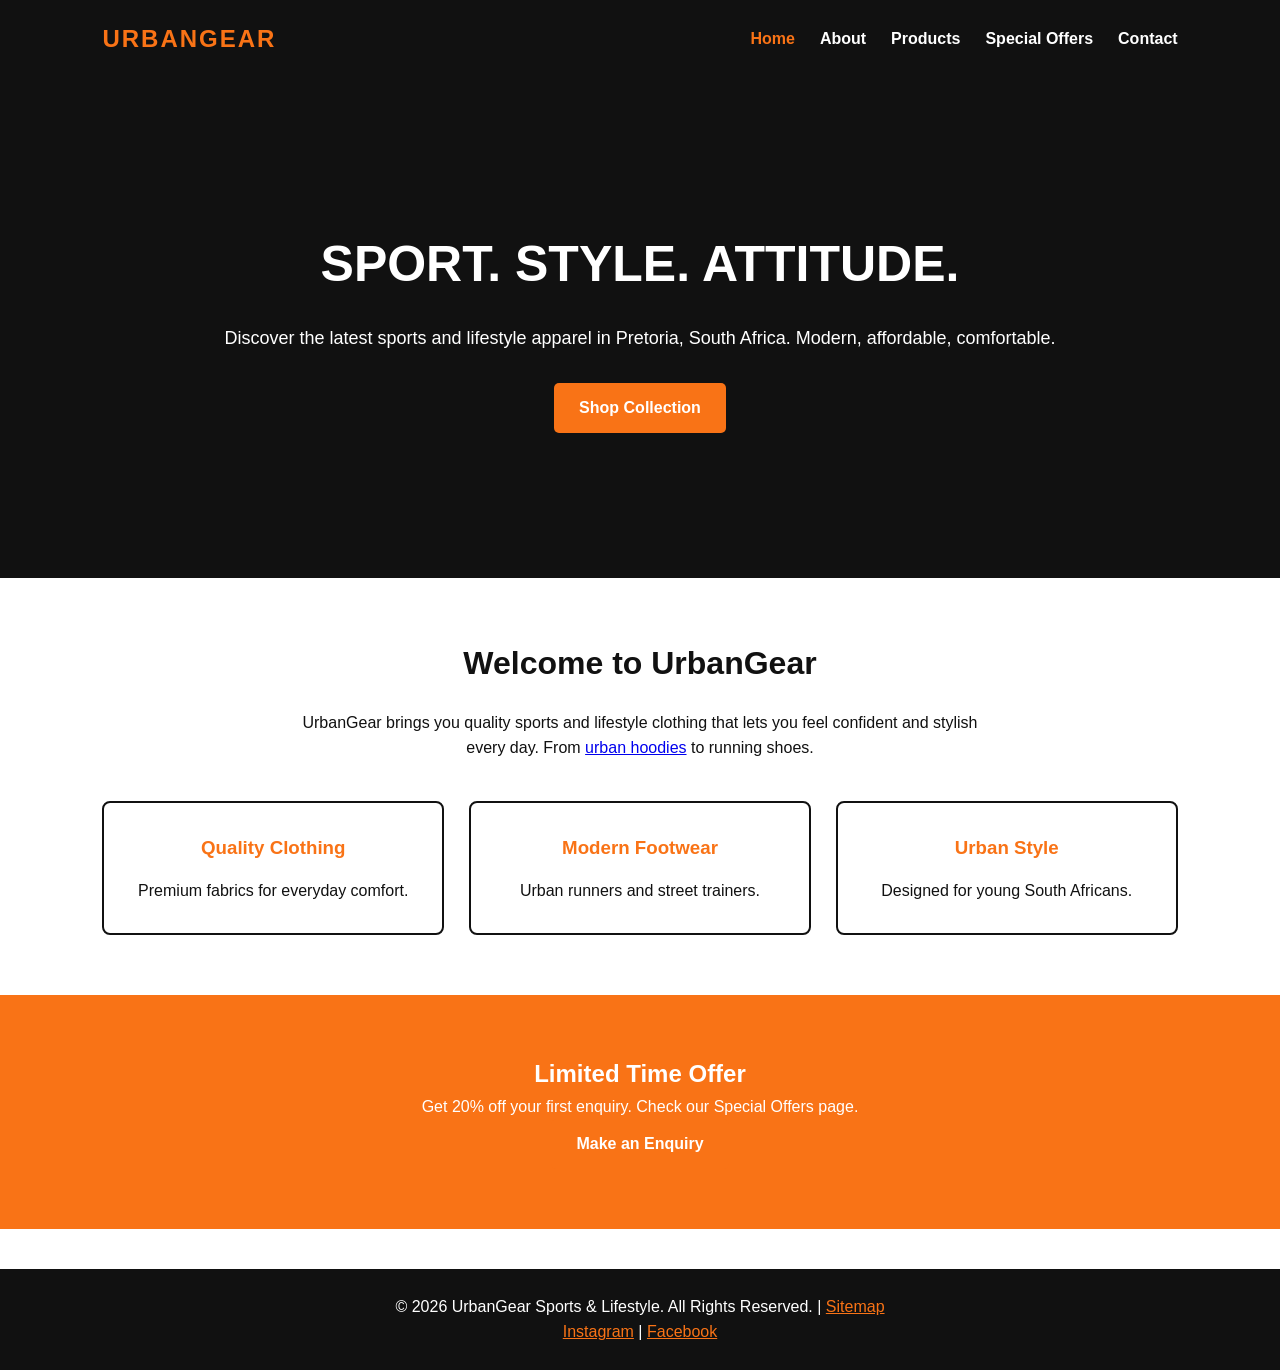
<file: index.html>
<!DOCTYPE html>
<html lang="en">
<head>
    <meta charset="UTF-8">
    <meta name="viewport" content="width=device-width, initial-scale=1.0">
    <title>UrbanGear | Sports & Lifestyle Apparel in Pretoria, SA</title>
    <meta name="description" content="UrbanGear is Pretoria's leading sports and lifestyle brand. Shop affordable urban streetwear, running shoes, hoodies, t-shirts and accessories.">
    <meta name="keywords" content="UrbanGear, sports wear Pretoria, streetwear South Africa, running shoes, urban clothing, lifestyle apparel">
    <meta name="author" content="UrbanGear">
    <link rel="canonical" href="https://moonpredator.github.io/urbangear/index.html">
    <meta property="og:title" content="UrbanGear | Sport. Style. Attitude.">
    <meta property="og:description" content="Discover latest sports and lifestyle apparel in Pretoria.">
    <link rel="stylesheet" href="style.css">
    <script type="application/ld+json">
    { "@context":"https://schema.org", "@type":"ClothingStore", "name":"UrbanGear", "address":{"@type":"PostalAddress","addressLocality":"Pretoria","addressCountry":"ZA"}, "url":"https://urbangear.co.za" }
    </script>
</head>
<body>
<header>
    <nav class="navbar" aria-label="Main Navigation">
        <div class="logo">URBANGEAR</div>
        <ul class="nav-links">
            <li><a href="index.html" class="active">Home</a></li>
            <li><a href="About.html">About</a></li>
            <li><a href="products.html">Products</a></li>
            <li><a href="enquiries.html">Special Offers</a></li>
            <li><a href="contact.html">Contact</a></li>
        </ul>
    </nav>
</header>
<main>
    <section class="hero">
        <div class="hero-content fade-in">
            <h1>SPORT. STYLE. ATTITUDE.</h1>
            <p>Discover the latest sports and lifestyle apparel in Pretoria, South Africa. Modern, affordable, comfortable.</p>
            <a href="products.html" class="button" aria-label="Shop Products">Shop Collection</a>
        </div>
    </section>
    <section class="section fade-in">
        <h2>Welcome to UrbanGear</h2>
        <p class="intro">UrbanGear brings you quality sports and lifestyle clothing that lets you feel confident and stylish every day. From <a href="products.html">urban hoodies</a> to running shoes.</p>
        <div class="features">
            <div class="feature-card"><h3>Quality Clothing</h3><p>Premium fabrics for everyday comfort.</p></div>
            <div class="feature-card"><h3>Modern Footwear</h3><p>Urban runners and street trainers.</p></div>
            <div class="feature-card"><h3>Urban Style</h3><p>Designed for young South Africans.</p></div>
        </div>
    </section>
    <section class="offer fade-in">
        <h2>Limited Time Offer</h2>
        <p>Get 20% off your first enquiry. Check our Special Offers page.</p>
        <a href="enquiries.html" class="button">Make an Enquiry</a>
    </section>
</main>
<footer><p>&copy; 2026 UrbanGear Sports & Lifestyle. All Rights Reserved. | <a href="sitemap.xml">Sitemap</a></p>
<div class="social"><a href="#">Instagram</a> | <a href="#">Facebook</a></div></footer>
<script src="script.js" defer></script>
</body>
</html>
</file>
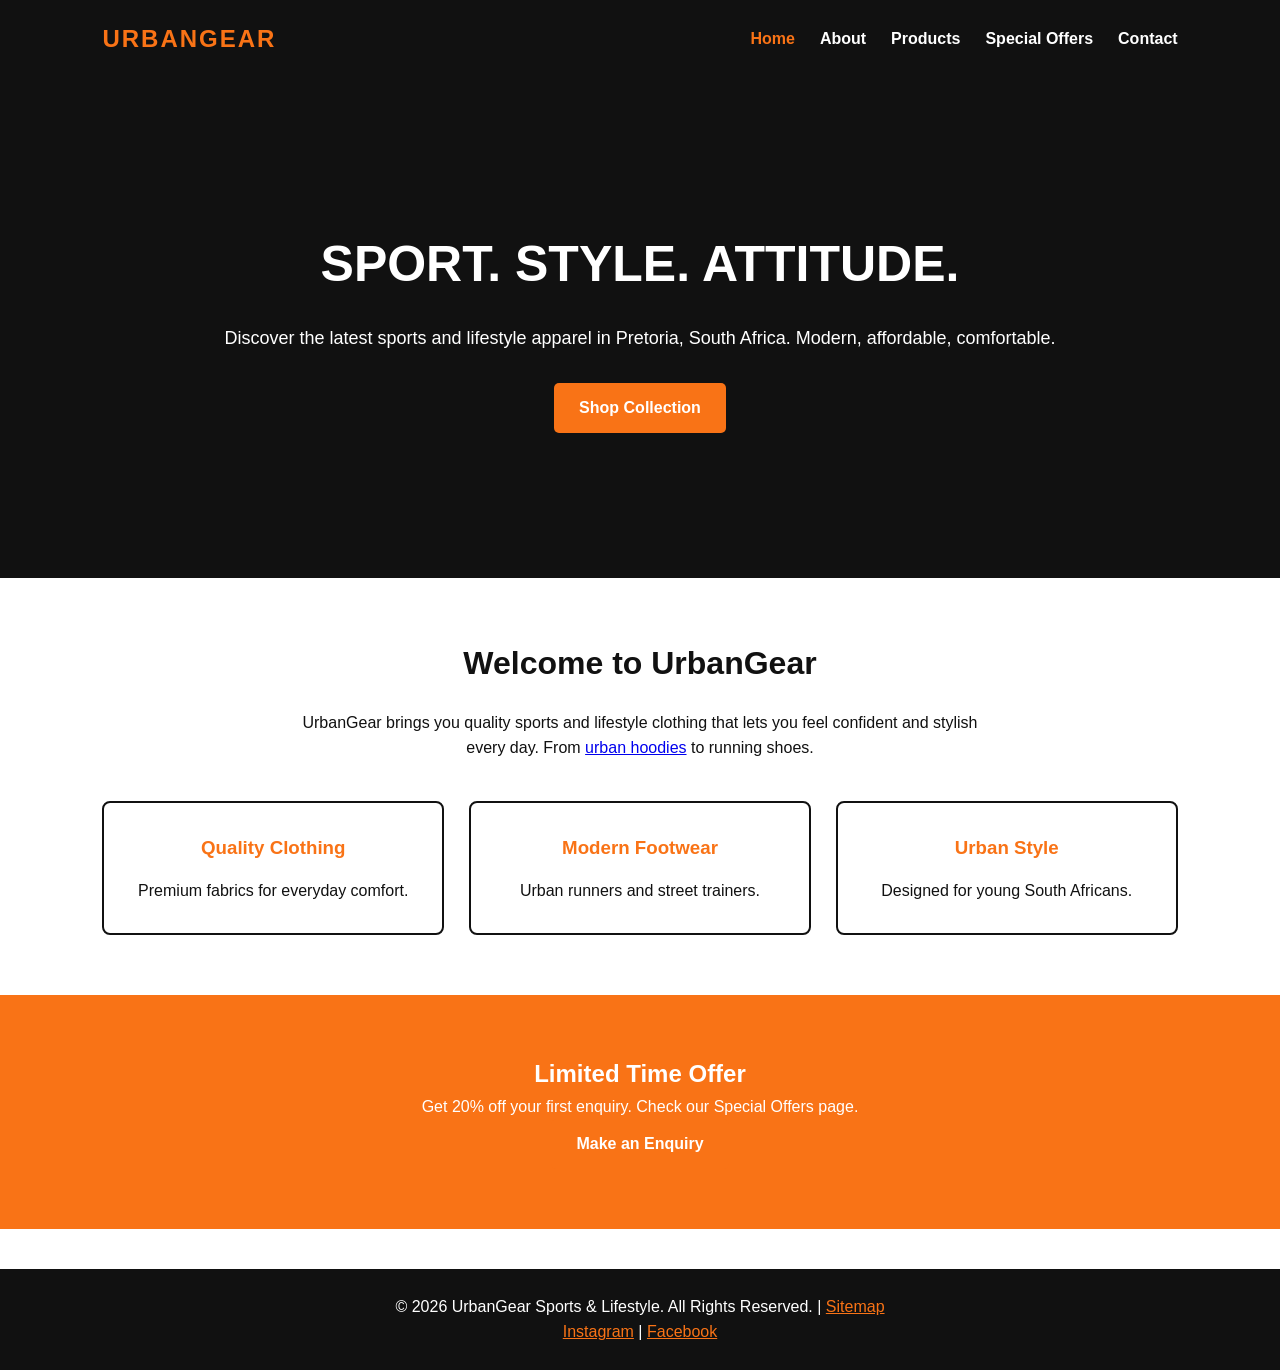
<file: POE PART 3/index.html>
<!DOCTYPE html>
<html lang="en">
<head>
    <meta charset="UTF-8">
    <meta name="viewport" content="width=device-width, initial-scale=1.0">
    <title>UrbanGear | Sports & Lifestyle Apparel in Pretoria, SA</title>
    <meta name="description" content="UrbanGear is Pretoria's leading sports and lifestyle brand. Shop affordable urban streetwear, running shoes, hoodies, t-shirts and accessories.">
    <meta name="keywords" content="UrbanGear, sports wear Pretoria, streetwear South Africa, running shoes, urban clothing, lifestyle apparel">
    <meta name="author" content="UrbanGear">
    <link rel="canonical" href="https://MOONPredator.github.io/urbangear/index.html">
    <meta property="og:title" content="UrbanGear | Sport. Style. Attitude.">
    <meta property="og:description" content="Discover latest sports and lifestyle apparel in Pretoria.">
    <link rel="stylesheet" href="cs_assets/style.css">
    <script type="application/ld+json">
    { "@context":"https://schema.org", "@type":"ClothingStore", "name":"UrbanGear", "address":{"@type":"PostalAddress","addressLocality":"Pretoria","addressCountry":"ZA"}, "url":"https://urbangear.co.za" }
    </script>
</head>
<body>
<header>
    <nav class="navbar" aria-label="Main Navigation">
        <div class="logo">URBANGEAR</div>
        <ul class="nav-links">
            <li><a href="index.html" class="active">Home</a></li>
            <li><a href="About.html">About</a></li>
            <li><a href="products.html">Products</a></li>
            <li><a href="enquiries.html">Special Offers</a></li>
            <li><a href="contact.html">Contact</a></li>
        </ul>
    </nav>
</header>
<main>
    <section class="hero">
        <div class="hero-content fade-in">
            <h1>SPORT. STYLE. ATTITUDE.</h1>
            <p>Discover the latest sports and lifestyle apparel in Pretoria, South Africa. Modern, affordable, comfortable.</p>
            <a href="products.html" class="button" aria-label="Shop Products">Shop Collection</a>
        </div>
    </section>
    <section class="section fade-in">
        <h2>Welcome to UrbanGear</h2>
        <p class="intro">UrbanGear brings you quality sports and lifestyle clothing that lets you feel confident and stylish every day. From <a href="products.html">urban hoodies</a> to running shoes.</p>
        <div class="features">
            <div class="feature-card"><h3>Quality Clothing</h3><p>Premium fabrics for everyday comfort.</p></div>
            <div class="feature-card"><h3>Modern Footwear</h3><p>Urban runners and street trainers.</p></div>
            <div class="feature-card"><h3>Urban Style</h3><p>Designed for young South Africans.</p></div>
        </div>
    </section>
    <section class="offer fade-in">
        <h2>Limited Time Offer</h2>
        <p>Get 20% off your first enquiry. Check our Special Offers page.</p>
        <a href="enquiries.html" class="button">Make an Enquiry</a>
    </section>
</main>
<footer><p>&copy; 2026 UrbanGear Sports & Lifestyle. All Rights Reserved. | <a href="sitemap.xml">Sitemap</a></p>
<div class="social"><a href="#">Instagram</a> | <a href="#">Facebook</a></div></footer>
<script src="js_assets/script.js" defer></script>
</body>
</html>
</file>
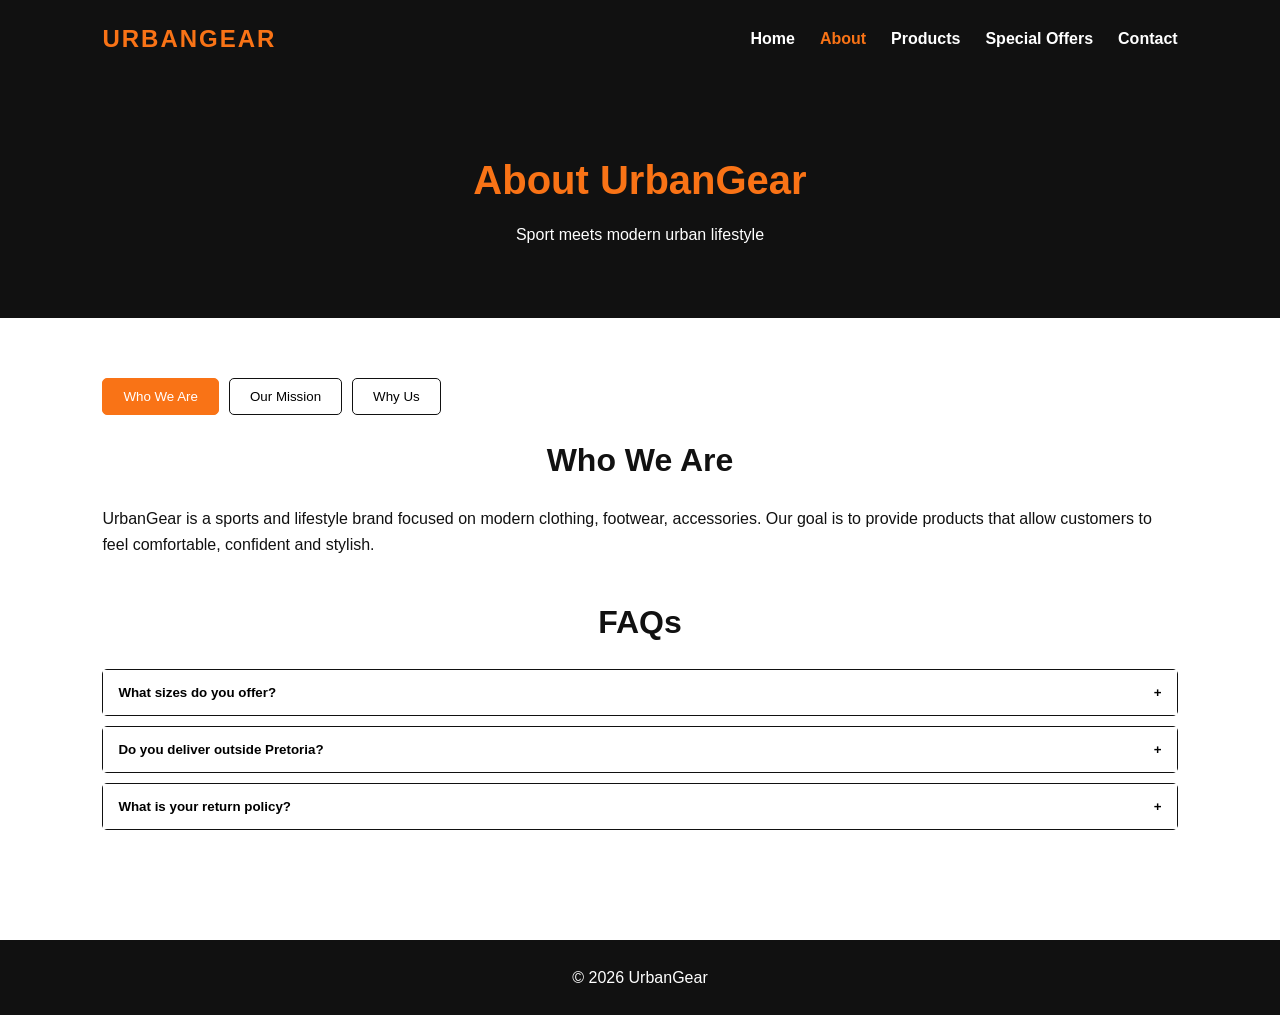
<file: About.html>
<!DOCTYPE html><html lang="en"><head><meta charset="UTF-8"><meta name="viewport" content="width=device-width, initial-scale=1.0"><title>About UrbanGear | Our Mission & Story</title><meta name="description" content="Learn about UrbanGear's mission to make affordable sports lifestyle products accessible to young people in South Africa."><link rel="stylesheet" href="style.css"></head><body>
<nav class="navbar"><div class="logo">URBANGEAR</div><ul class="nav-links"><li><a href="index.html">Home</a></li><li><a href="About.html" class="active">About</a></li><li><a href="products.html">Products</a></li><li><a href="enquiries.html">Special Offers</a></li><li><a href="contact.html">Contact</a></li></ul></nav>
<div class="page-heading"><h1>About UrbanGear</h1><p>Sport meets modern urban lifestyle</p></div>
<section class="section about-content fade-in">
<div class="tabs"><button class="tab-btn active" data-tab="who">Who We Are</button><button class="tab-btn" data-tab="mission">Our Mission</button><button class="tab-btn" data-tab="why">Why Us</button></div>
<div id="who" class="tab-content active"><h2>Who We Are</h2><p>UrbanGear is a sports and lifestyle brand focused on modern clothing, footwear, accessories. Our goal is to provide products that allow customers to feel comfortable, confident and stylish.</p></div>
<div id="mission" class="tab-content"><h2>Our Mission</h2><p>To make sports and lifestyle products accessible to young people and communities across South Africa, with quality and modern design.</p></div>
<div id="why" class="tab-content"><h2>Why Choose UrbanGear?</h2><ul class="about-list"><li>Modern designs</li><li>Affordable</li><li>Comfortable</li><li>Simple enquiries</li></ul></div>

<h2 style="margin-top:40px;">FAQs</h2>
<div class="accordion"><div class="accordion-item"><button class="accordion-header">What sizes do you offer? <span>+</span></button><div class="accordion-body"><p>We offer S to XXL for clothing and 6-11 for footwear.</p></div></div><div class="accordion-item"><button class="accordion-header">Do you deliver outside Pretoria? <span>+</span></button><div class="accordion-body"><p>Yes, we deliver nationwide via Courier Guy.</p></div></div><div class="accordion-item"><button class="accordion-header">What is your return policy? <span>+</span></button><div class="accordion-body"><p>30-day returns if unworn with tags.</p></div></div></div>
</section><footer><p>&copy; 2026 UrbanGear</p></footer><script src="script.js" defer></script></body></html>
</file>
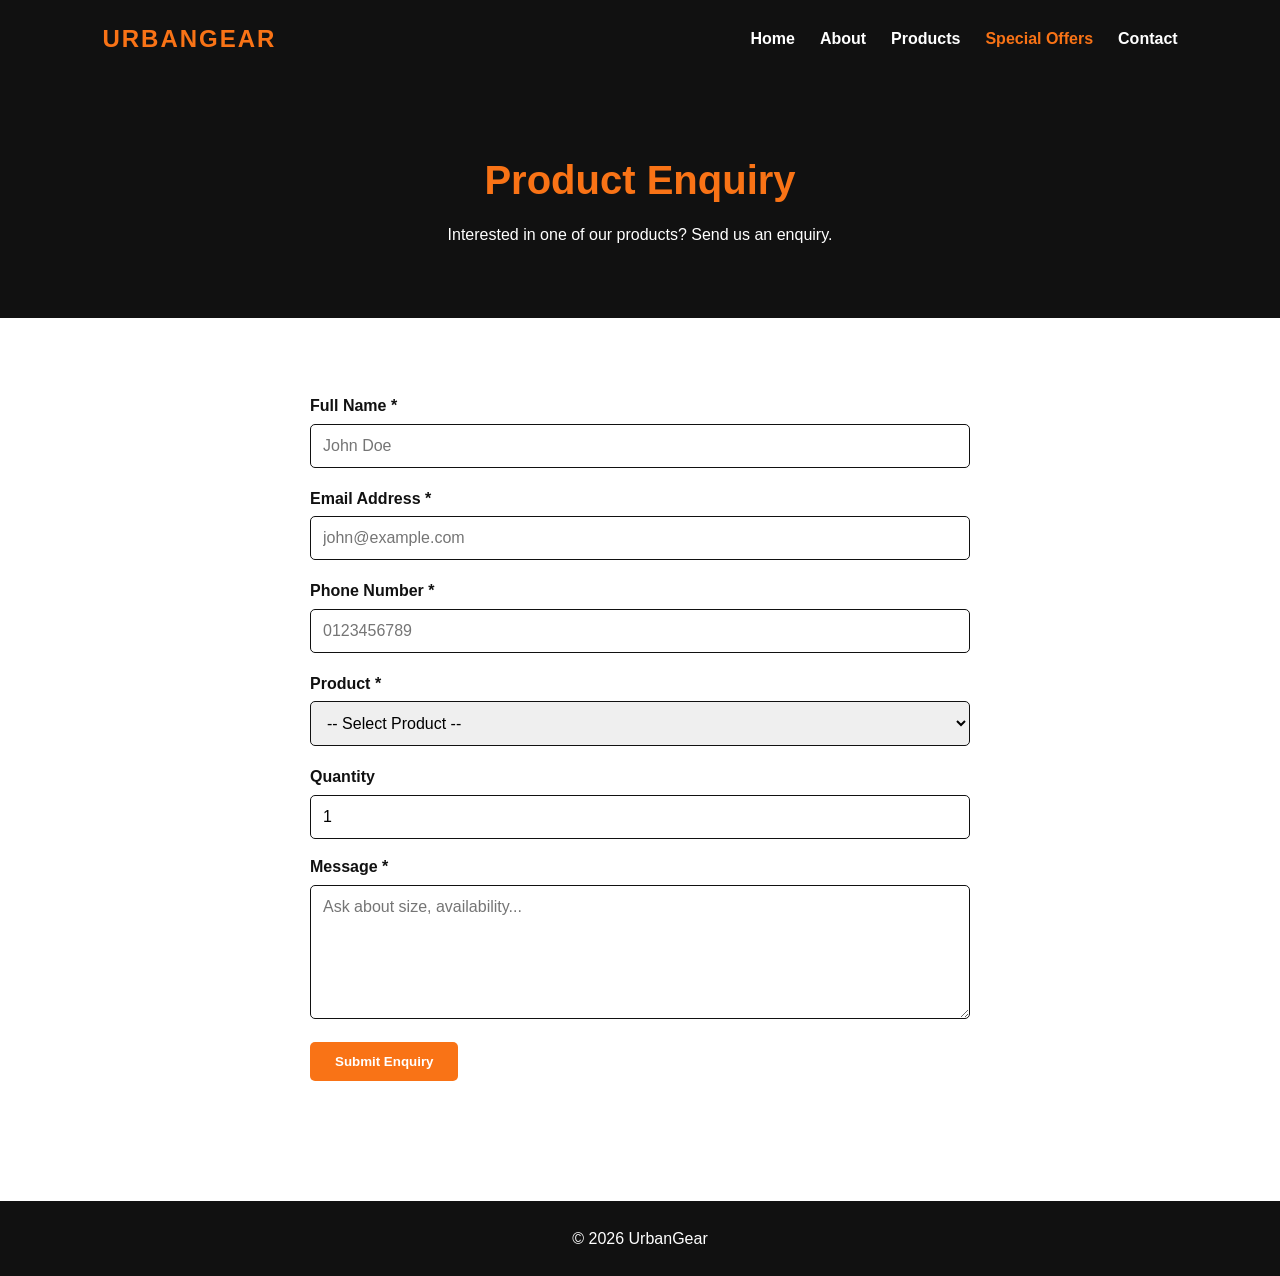
<file: enquiries.html>
<!DOCTYPE html>
<html lang="en">
<head>
<meta charset="UTF-8"><meta name="viewport" content="width=device-width, initial-scale=1.0">
<title>Product Enquiry | Check Price & Availability - UrbanGear</title>
<meta name="description" content="Enquire about UrbanGear products. Get instant feedback on cost, stock availability and delivery in Pretoria.">
<link rel="stylesheet" href="style.css"></head>
<body>
<nav class="navbar"><div class="logo">URBANGEAR</div><ul class="nav-links"><li><a href="index.html">Home</a></li><li><a href="About.html">About</a></li><li><a href="products.html">Products</a></li><li><a href="enquiries.html" class="active">Special Offers</a></li><li><a href="contact.html">Contact</a></li></ul></nav>
<div class="page-heading"><h1>Product Enquiry</h1><p>Interested in one of our products? Send us an enquiry.</p></div>
<section class="form-section fade-in">
<form id="enquiryForm" action="https://formspree.io/f/maykexample" method="POST" novalidate>
<label for="name">Full Name *</label><input type="text" id="name" name="name" required minlength="3" placeholder="John Doe">
<span class="error" id="nameError"></span>
<label for="email">Email Address *</label><input type="email" id="email" name="email" required placeholder="john@example.com">
<span class="error" id="emailError"></span>
<label for="phone">Phone Number *</label><input type="tel" id="phone" name="phone" required pattern="^0[0-9]{9}$" placeholder="0123456789">
<span class="error" id="phoneError"></span>
<label for="product">Product *</label><select id="product" name="product" required><option value="">-- Select Product --</option><option value="tshirt">Urban Sports T-Shirt - R399</option><option value="hoodie">UrbanGear Hoodie - R699</option><option value="runner">Urban Runner - R899</option><option value="trainers">Street Trainers - R799</option><option value="cap">Urban Cap - R199</option><option value="backpack">Urban Backpack - R499</option></select>
<span class="error" id="productError"></span>
<label for="quantity">Quantity</label><input type="number" id="quantity" name="quantity" min="1" max="10" value="1">
<label for="message">Message *</label><textarea id="message" name="message" rows="6" required minlength="10" placeholder="Ask about size, availability..."></textarea>
<span class="error" id="messageError"></span>
<button type="submit" class="button">Submit Enquiry</button>
<p id="formMessage" role="alert"></p>
</form>
</section>
<footer><p>&copy; 2026 UrbanGear</p></footer>
<script src="script.js" defer></script>
</body>
</html>
</file>
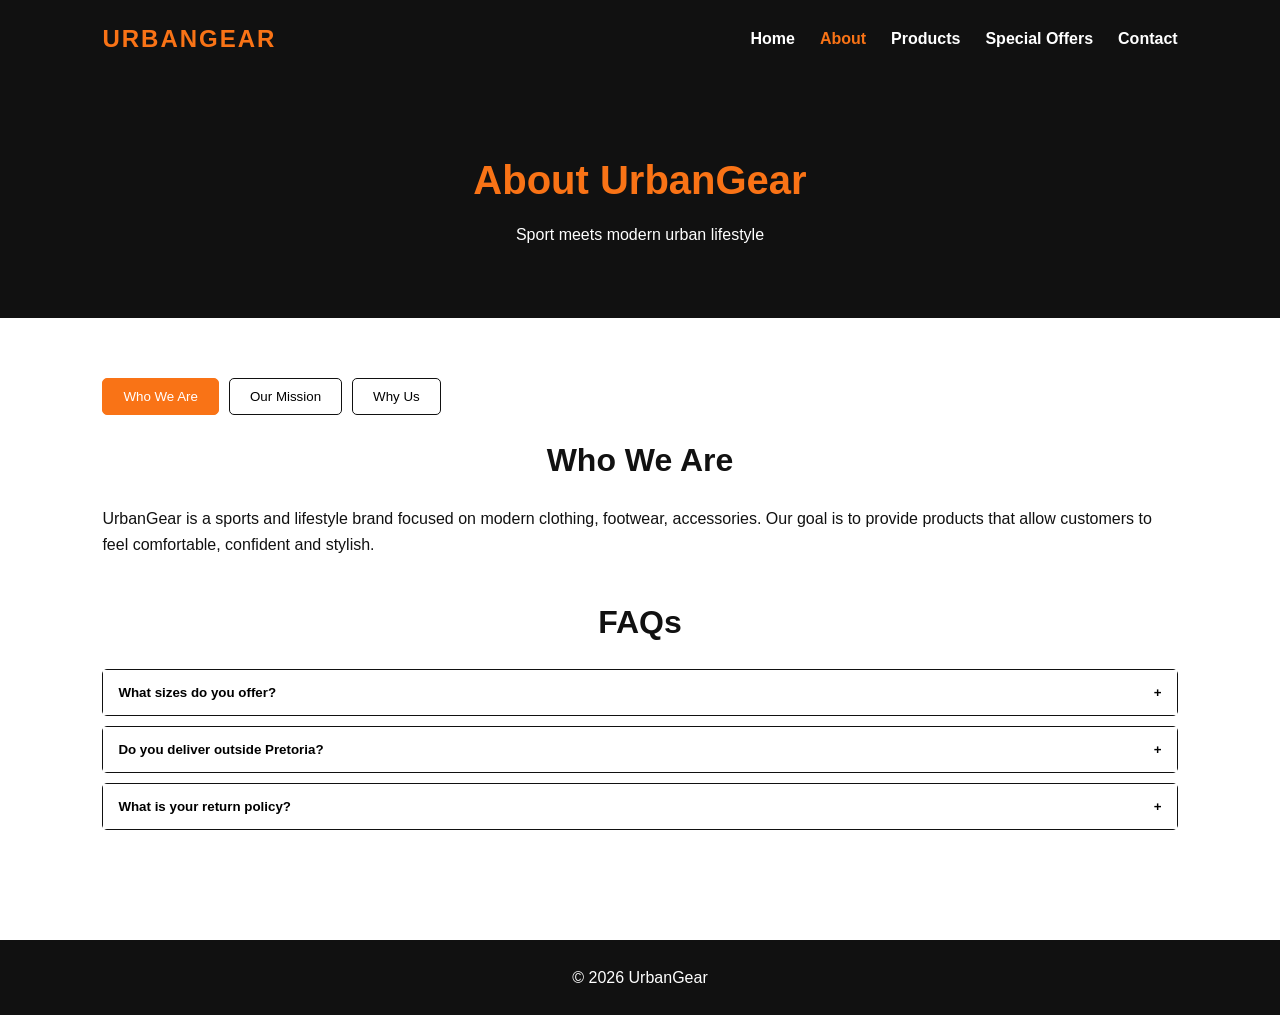
<file: POE PART 3/About.html>
<!DOCTYPE html><html lang="en"><head><meta charset="UTF-8"><meta name="viewport" content="width=device-width, initial-scale=1.0"><title>About UrbanGear | Our Mission & Story</title><meta name="description" content="Learn about UrbanGear's mission to make affordable sports lifestyle products accessible to young people in South Africa."><link rel="stylesheet" href="cs_assets/style.css"></head><body>
<nav class="navbar"><div class="logo">URBANGEAR</div><ul class="nav-links"><li><a href="index.html">Home</a></li><li><a href="About.html" class="active">About</a></li><li><a href="products.html">Products</a></li><li><a href="enquiries.html">Special Offers</a></li><li><a href="contact.html">Contact</a></li></ul></nav>
<div class="page-heading"><h1>About UrbanGear</h1><p>Sport meets modern urban lifestyle</p></div>
<section class="section about-content fade-in">
<div class="tabs"><button class="tab-btn active" data-tab="who">Who We Are</button><button class="tab-btn" data-tab="mission">Our Mission</button><button class="tab-btn" data-tab="why">Why Us</button></div>
<div id="who" class="tab-content active"><h2>Who We Are</h2><p>UrbanGear is a sports and lifestyle brand focused on modern clothing, footwear, accessories. Our goal is to provide products that allow customers to feel comfortable, confident and stylish.</p></div>
<div id="mission" class="tab-content"><h2>Our Mission</h2><p>To make sports and lifestyle products accessible to young people and communities across South Africa, with quality and modern design.</p></div>
<div id="why" class="tab-content"><h2>Why Choose UrbanGear?</h2><ul class="about-list"><li>Modern designs</li><li>Affordable</li><li>Comfortable</li><li>Simple enquiries</li></ul></div>

<h2 style="margin-top:40px;">FAQs</h2>
<div class="accordion"><div class="accordion-item"><button class="accordion-header">What sizes do you offer? <span>+</span></button><div class="accordion-body"><p>We offer S to XXL for clothing and 6-11 for footwear.</p></div></div><div class="accordion-item"><button class="accordion-header">Do you deliver outside Pretoria? <span>+</span></button><div class="accordion-body"><p>Yes, we deliver nationwide via Courier Guy.</p></div></div><div class="accordion-item"><button class="accordion-header">What is your return policy? <span>+</span></button><div class="accordion-body"><p>30-day returns if unworn with tags.</p></div></div></div>
</section><footer><p>&copy; 2026 UrbanGear</p></footer><script src="js_assets/script.js" defer></script></body></html>
</file>
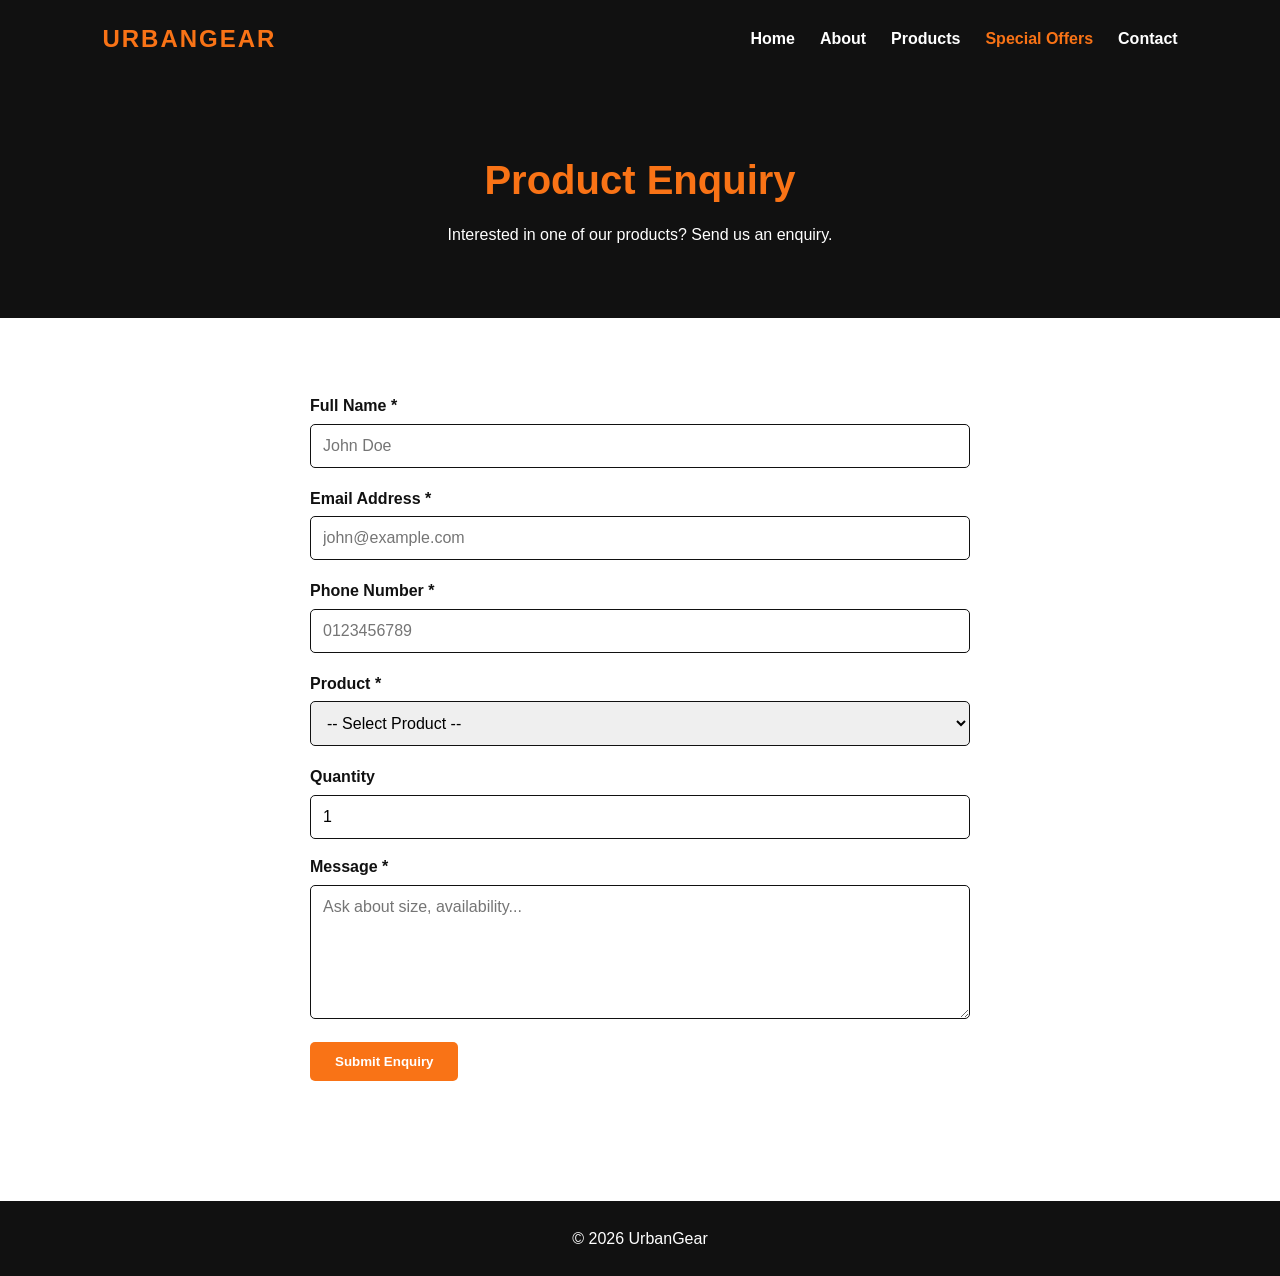
<file: POE PART 3/enquiries.html>
<!DOCTYPE html>
<html lang="en">
<head>
<meta charset="UTF-8"><meta name="viewport" content="width=device-width, initial-scale=1.0">
<title>Product Enquiry | Check Price & Availability - UrbanGear</title>
<meta name="description" content="Enquire about UrbanGear products. Get instant feedback on cost, stock availability and delivery in Pretoria.">
<link rel="stylesheet" href="cs_assets/style.css"></head>
<body>
<nav class="navbar"><div class="logo">URBANGEAR</div><ul class="nav-links"><li><a href="index.html">Home</a></li><li><a href="About.html">About</a></li><li><a href="products.html">Products</a></li><li><a href="enquiries.html" class="active">Special Offers</a></li><li><a href="contact.html">Contact</a></li></ul></nav>
<div class="page-heading"><h1>Product Enquiry</h1><p>Interested in one of our products? Send us an enquiry.</p></div>
<section class="form-section fade-in">
<form id="enquiryForm" action="https://formspree.io/f/maykexample" method="POST" novalidate>
<label for="name">Full Name *</label><input type="text" id="name" name="name" required minlength="3" placeholder="John Doe">
<span class="error" id="nameError"></span>
<label for="email">Email Address *</label><input type="email" id="email" name="email" required placeholder="john@example.com">
<span class="error" id="emailError"></span>
<label for="phone">Phone Number *</label><input type="tel" id="phone" name="phone" required pattern="^0[0-9]{9}$" placeholder="0123456789">
<span class="error" id="phoneError"></span>
<label for="product">Product *</label><select id="product" name="product" required><option value="">-- Select Product --</option><option value="tshirt">Urban Sports T-Shirt - R399</option><option value="hoodie">UrbanGear Hoodie - R699</option><option value="runner">Urban Runner - R899</option><option value="trainers">Street Trainers - R799</option><option value="cap">Urban Cap - R199</option><option value="backpack">Urban Backpack - R499</option></select>
<span class="error" id="productError"></span>
<label for="quantity">Quantity</label><input type="number" id="quantity" name="quantity" min="1" max="10" value="1">
<label for="message">Message *</label><textarea id="message" name="message" rows="6" required minlength="10" placeholder="Ask about size, availability..."></textarea>
<span class="error" id="messageError"></span>
<button type="submit" class="button">Submit Enquiry</button>
<p id="formMessage" role="alert"></p>
</form>
</section>
<footer><p>&copy; 2026 UrbanGear</p></footer>
<script src="js_assets/script.js" defer></script>
</body>
</html>
</file>
<file: style.css>
/* UrbanGear - Part 3 Enhanced CSS */
*{margin:0;padding:0;box-sizing:border-box;}
body{font-family:Arial,sans-serif;background:#FFFFFF;color:#111111;line-height:1.6;scroll-behavior:smooth;}
.navbar{background:#111111;color:#FFF;display:flex;justify-content:space-between;align-items:center;padding:20px 8%;position:sticky;top:0;z-index:1000;transition:0.3s;}
.logo{color:#F97316;font-size:24px;font-weight:bold;letter-spacing:2px;}
.nav-links{list-style:none;display:flex;gap:25px;}
.nav-links a{color:#FFF;text-decoration:none;font-weight:bold;transition:0.3s;}
.nav-links a:hover,.nav-links a.active{color:#F97316;}
.hero{min-height:500px;background:#111111;display:flex;justify-content:center;align-items:center;text-align:center;padding:40px;animation:fadeIn 1s ease-in;}
.hero h1{color:#FFF;font-size:50px;margin-bottom:20px;}
.hero p{color:#FFF;font-size:18px;margin-bottom:30px;}
.button{display:inline-block;background:#F97316;color:#FFF;padding:12px 25px;text-decoration:none;border:none;border-radius:5px;font-weight:bold;cursor:pointer;transition:0.3s transform, background;}
.button:hover{background:#111111;transform:translateY(-3px);}
.section{padding:60px 8%;}.section h2{text-align:center;font-size:32px;margin-bottom:20px;}
.intro{text-align:center;max-width:700px;margin:0 auto 40px;}
.features{display:grid;grid-template-columns:repeat(3,1fr);gap:25px;}
.feature-card{border:2px solid #111111;padding:30px;text-align:center;border-radius:8px;transition:0.3s;}.feature-card:hover{transform:translateY(-5px);box-shadow:0 10px 20px rgba(0,0,0,0.1);}
.feature-card h3{color:#F97316;margin-bottom:15px;}
.offer{background:#F97316;color:#FFF;text-align:center;padding:60px 20px;}
.page-heading{background:#111111;color:#FFF;text-align:center;padding:70px 20px;}
.page-heading h1{font-size:40px;color:#F97316;margin-bottom:10px;}
.search-sort{display:flex;gap:15px;justify-content:center;margin-bottom:30px;flex-wrap:wrap;}
.search-sort input,.search-sort select{padding:12px;border:1px solid #111111;border-radius:5px;min-width:250px;}
.categories{text-align:center;margin-bottom:40px;}.categories button{background:#111111;color:#FFF;border:none;padding:12px 20px;margin:5px;border-radius:5px;cursor:pointer;transition:0.3s;}.categories button:hover,.categories button.active-cat{background:#F97316;}
.products-grid{display:grid;grid-template-columns:repeat(3,1fr);gap:30px;}
.product-card{border:1px solid #111111;border-radius:8px;overflow:hidden;background:#FFF;transition:0.3s;cursor:pointer;}.product-card:hover{transform:scale(1.02);box-shadow:0 8px 20px rgba(0,0,0,0.15);}
.product-image{height:220px;background:#111111;color:#F97316;display:flex;justify-content:center;align-items:center;font-weight:bold;font-size:20px;overflow:hidden;}.product-image img{width:100%;height:100%;object-fit:cover;}
.product-info{padding:20px;}.product-info h4{color:#F97316;font-size:22px;margin:15px 0;}
/* Modal */ .modal{display:none;position:fixed;z-index:2000;left:0;top:0;width:100%;height:100%;background:rgba(0,0,0,0.7);}.modal-content{background:#FFF;margin:10% auto;padding:30px;border-radius:8px;max-width:600px;position:relative;animation:slideIn 0.3s;}.close-modal,.close-lightbox{position:absolute;right:15px;top:10px;font-size:28px;cursor:pointer;}
/* Lightbox */ .lightbox{display:none;position:fixed;z-index:3000;left:0;top:0;width:100%;height:100%;background:rgba(0,0,0,0.9);text-align:center;padding-top:60px;}.lightbox img{max-width:90%;max-height:80%;border-radius:8px;}
/* Accordion */ .accordion-item{border:1px solid #111111;margin-bottom:10px;border-radius:5px;}.accordion-header{width:100%;padding:15px;background:#FFF;border:none;text-align:left;font-weight:bold;cursor:pointer;display:flex;justify-content:space-between;}.accordion-body{display:none;padding:15px;background:#f9f9f9;}.accordion-body.active{display:block;}
/* Tabs */ .tabs{display:flex;gap:10px;margin-bottom:20px;}.tab-btn{padding:10px 20px;border:1px solid #111111;background:#FFF;cursor:pointer;border-radius:5px;}.tab-btn.active{background:#F97316;color:#FFF;border-color:#F97316;}.tab-content{display:none;}.tab-content.active{display:block;}
.form-section{max-width:700px;margin:0 auto;padding:60px 20px;}form{display:flex;flex-direction:column;}form label{font-weight:bold;margin-bottom:5px;margin-top:15px;}form input,form select,form textarea{padding:12px;border:1px solid #111111;border-radius:5px;font-family:Arial;font-size:16px;}form textarea{resize:vertical;margin-bottom:20px;}form .button{align-self:flex-start;}.error{color:#F97316;font-size:13px;margin-top:3px;}#formMessage,#contactFormMessage{margin-top:20px;font-weight:bold;}
.contact-container{display:grid;grid-template-columns:1fr 1fr;gap:30px;max-width:900px;margin:0 auto;}.contact-card{border:2px solid #111111;padding:30px;border-radius:8px;}
footer{background:#111111;color:#FFF;text-align:center;padding:25px;margin-top:40px;}footer a{color:#F97316;}
.fade-in{opacity:0;transform:translateY(20px);transition:0.6s;} .fade-in.visible{opacity:1;transform:translateY(0);}
@keyframes fadeIn{from{opacity:0}to{opacity:1}}@keyframes slideIn{from{transform:translateY(-50px)}to{transform:translateY(0)}}
@media(max-width:768px){.navbar{flex-direction:column;gap:20px;}.nav-links{flex-direction:column;text-align:center;gap:10px;}.hero h1{font-size:35px;}.features,.products-grid,.contact-container{grid-template-columns:1fr;}.search-sort{flex-direction:column;}}
</file>
<file: POE PART 3/cs_assets/style.css>
/* UrbanGear - Part 3 Enhanced CSS */
*{margin:0;padding:0;box-sizing:border-box;}
body{font-family:Arial,sans-serif;background:#FFFFFF;color:#111111;line-height:1.6;scroll-behavior:smooth;}
.navbar{background:#111111;color:#FFF;display:flex;justify-content:space-between;align-items:center;padding:20px 8%;position:sticky;top:0;z-index:1000;transition:0.3s;}
.logo{color:#F97316;font-size:24px;font-weight:bold;letter-spacing:2px;}
.nav-links{list-style:none;display:flex;gap:25px;}
.nav-links a{color:#FFF;text-decoration:none;font-weight:bold;transition:0.3s;}
.nav-links a:hover,.nav-links a.active{color:#F97316;}
.hero{min-height:500px;background:#111111;display:flex;justify-content:center;align-items:center;text-align:center;padding:40px;animation:fadeIn 1s ease-in;}
.hero h1{color:#FFF;font-size:50px;margin-bottom:20px;}
.hero p{color:#FFF;font-size:18px;margin-bottom:30px;}
.button{display:inline-block;background:#F97316;color:#FFF;padding:12px 25px;text-decoration:none;border:none;border-radius:5px;font-weight:bold;cursor:pointer;transition:0.3s transform, background;}
.button:hover{background:#111111;transform:translateY(-3px);}
.section{padding:60px 8%;}.section h2{text-align:center;font-size:32px;margin-bottom:20px;}
.intro{text-align:center;max-width:700px;margin:0 auto 40px;}
.features{display:grid;grid-template-columns:repeat(3,1fr);gap:25px;}
.feature-card{border:2px solid #111111;padding:30px;text-align:center;border-radius:8px;transition:0.3s;}.feature-card:hover{transform:translateY(-5px);box-shadow:0 10px 20px rgba(0,0,0,0.1);}
.feature-card h3{color:#F97316;margin-bottom:15px;}
.offer{background:#F97316;color:#FFF;text-align:center;padding:60px 20px;}
.page-heading{background:#111111;color:#FFF;text-align:center;padding:70px 20px;}
.page-heading h1{font-size:40px;color:#F97316;margin-bottom:10px;}
.search-sort{display:flex;gap:15px;justify-content:center;margin-bottom:30px;flex-wrap:wrap;}
.search-sort input,.search-sort select{padding:12px;border:1px solid #111111;border-radius:5px;min-width:250px;}
.categories{text-align:center;margin-bottom:40px;}.categories button{background:#111111;color:#FFF;border:none;padding:12px 20px;margin:5px;border-radius:5px;cursor:pointer;transition:0.3s;}.categories button:hover,.categories button.active-cat{background:#F97316;}
.products-grid{display:grid;grid-template-columns:repeat(3,1fr);gap:30px;}
.product-card{border:1px solid #111111;border-radius:8px;overflow:hidden;background:#FFF;transition:0.3s;cursor:pointer;}.product-card:hover{transform:scale(1.02);box-shadow:0 8px 20px rgba(0,0,0,0.15);}
.product-image{height:220px;background:#111111;color:#F97316;display:flex;justify-content:center;align-items:center;font-weight:bold;font-size:20px;overflow:hidden;}.product-image img{width:100%;height:100%;object-fit:cover;}
.product-info{padding:20px;}.product-info h4{color:#F97316;font-size:22px;margin:15px 0;}
/* Modal */ .modal{display:none;position:fixed;z-index:2000;left:0;top:0;width:100%;height:100%;background:rgba(0,0,0,0.7);}.modal-content{background:#FFF;margin:10% auto;padding:30px;border-radius:8px;max-width:600px;position:relative;animation:slideIn 0.3s;}.close-modal,.close-lightbox{position:absolute;right:15px;top:10px;font-size:28px;cursor:pointer;}
/* Lightbox */ .lightbox{display:none;position:fixed;z-index:3000;left:0;top:0;width:100%;height:100%;background:rgba(0,0,0,0.9);text-align:center;padding-top:60px;}.lightbox img{max-width:90%;max-height:80%;border-radius:8px;}
/* Accordion */ .accordion-item{border:1px solid #111111;margin-bottom:10px;border-radius:5px;}.accordion-header{width:100%;padding:15px;background:#FFF;border:none;text-align:left;font-weight:bold;cursor:pointer;display:flex;justify-content:space-between;}.accordion-body{display:none;padding:15px;background:#f9f9f9;}.accordion-body.active{display:block;}
/* Tabs */ .tabs{display:flex;gap:10px;margin-bottom:20px;}.tab-btn{padding:10px 20px;border:1px solid #111111;background:#FFF;cursor:pointer;border-radius:5px;}.tab-btn.active{background:#F97316;color:#FFF;border-color:#F97316;}.tab-content{display:none;}.tab-content.active{display:block;}
.form-section{max-width:700px;margin:0 auto;padding:60px 20px;}form{display:flex;flex-direction:column;}form label{font-weight:bold;margin-bottom:5px;margin-top:15px;}form input,form select,form textarea{padding:12px;border:1px solid #111111;border-radius:5px;font-family:Arial;font-size:16px;}form textarea{resize:vertical;margin-bottom:20px;}form .button{align-self:flex-start;}.error{color:#F97316;font-size:13px;margin-top:3px;}#formMessage,#contactFormMessage{margin-top:20px;font-weight:bold;}
.contact-container{display:grid;grid-template-columns:1fr 1fr;gap:30px;max-width:900px;margin:0 auto;}.contact-card{border:2px solid #111111;padding:30px;border-radius:8px;}
footer{background:#111111;color:#FFF;text-align:center;padding:25px;margin-top:40px;}footer a{color:#F97316;}
.fade-in{opacity:0;transform:translateY(20px);transition:0.6s;} .fade-in.visible{opacity:1;transform:translateY(0);}
@keyframes fadeIn{from{opacity:0}to{opacity:1}}@keyframes slideIn{from{transform:translateY(-50px)}to{transform:translateY(0)}}
@media(max-width:768px){.navbar{flex-direction:column;gap:20px;}.nav-links{flex-direction:column;text-align:center;gap:10px;}.hero h1{font-size:35px;}.features,.products-grid,.contact-container{grid-template-columns:1fr;}.search-sort{flex-direction:column;}}
</file>
